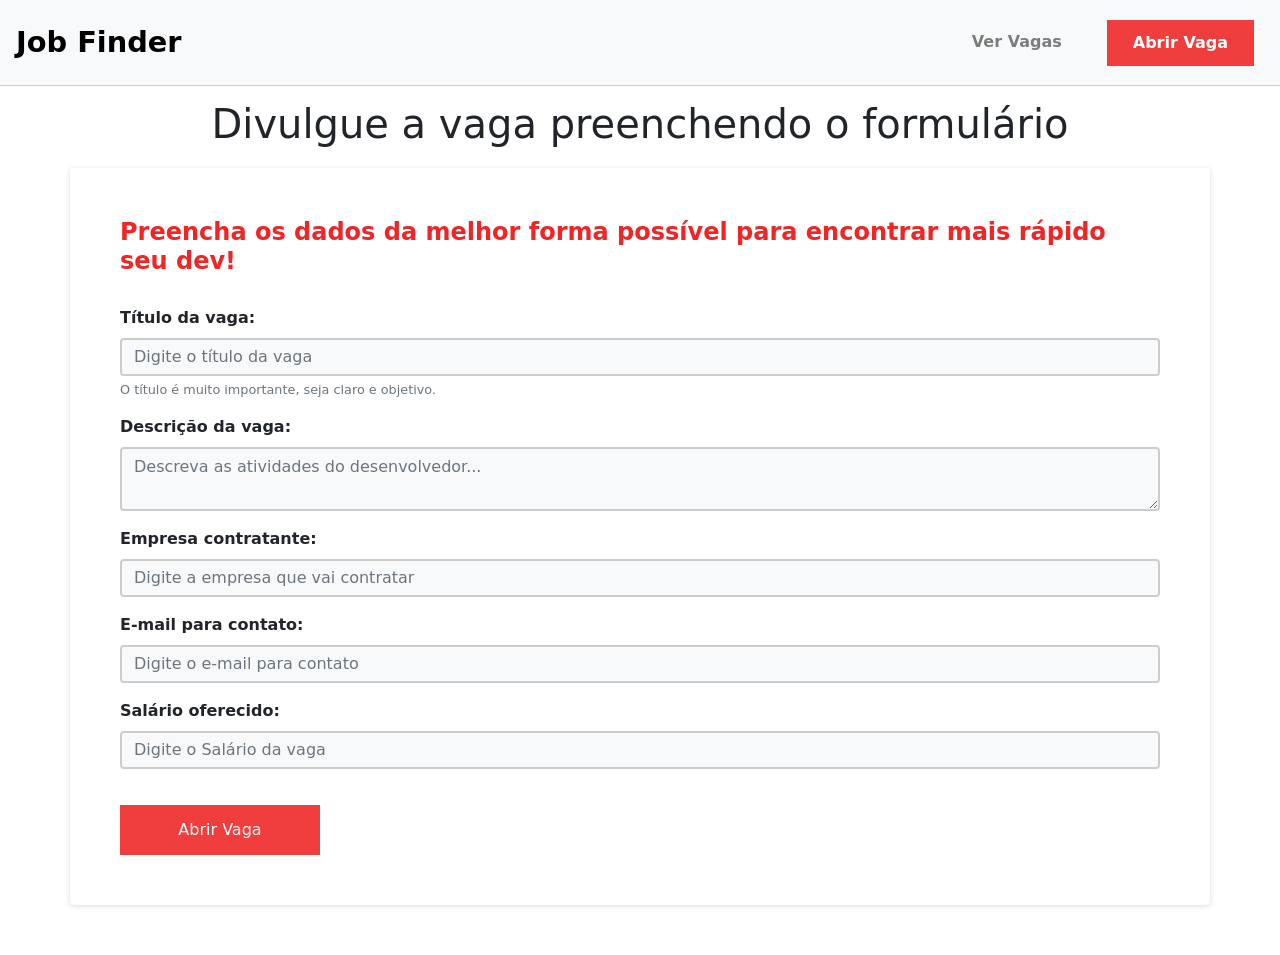
<file: add.html>
<!DOCTYPE html>
<html lang="en">
<head>
  <meta charset="UTF-8">
  <meta name="viewport" content="width=device-width, initial-scale=1.0">
  <meta http-equiv="X-UA-Compatible" content="ie=edge">
  <title>Job Finder</title>
  <link rel="stylesheet" href="https://stackpath.bootstrapcdn.com/bootstrap/4.4.1/css/bootstrap.min.css" integrity="sha384-Vkoo8x4CGsO3+Hhxv8T/Q5PaXtkKtu6ug5TOeNV6gBiFeWPGFN9MuhOf23Q9Ifjh" crossorigin="anonymous">
  <link rel="stylesheet" href="public/css/styles.css">
</head>
<body>
  <header>
    <nav class="navbar fixed-top navbar-expand-lg navbar-light bg-light">
      <a class="navbar-brand" href="index.html">Job Finder</a>
      <button class="navbar-toggler" type="button" data-toggle="collapse" data-target="#navbarNav" aria-controls="navbarNav" aria-expanded="false" aria-label="Toggle navigation">
        <span class="navbar-toggler-icon"></span>
      </button>
      <div class="collapse navbar-collapse" id="navbarNav">
        <ul class="navbar-nav ml-auto">
          <li class="nav-item">
            <a class="nav-link" href="index.html">Ver Vagas</a>
          </li>
          <li class="nav-item">
            <a class="nav-link btn btn-primary" href="add.html">Abrir Vaga</a>
          </li>
        </ul>
      </div>
    </nav>
  </header>
  <div id="add-form-container" class="container">
    <div class="row">
      <div class="col-md-12">
        <h1 class="text-center">Divulgue a vaga preenchendo o formulário</h1>
      </div>
      <div id="form-box" class="col-md-12">
        <h2>Preencha os dados da melhor forma possível para encontrar mais rápido seu dev!</h2>
        <form action="">
          <div class="form-group">
            <label for="title">Título da vaga:</label>
            <input type="text" class="form-control" id="title" name="title" placeholder="Digite o título da vaga" required>
            <small id="titleHelp" class="form-text text-muted">O título é muito importante, seja claro e objetivo.</small>
          </div>
          <div class="form-group">
            <label for="description">Descrição da vaga:</label>
            <textarea type="text" class="form-control" id="description" name="description" placeholder="Descreva as atividades do desenvolvedor..." required></textarea>
          </div>
          <div class="form-group">
            <label for="company">Empresa contratante:</label>
            <input type="text" class="form-control" id="company" name="company" placeholder="Digite a empresa que vai contratar" required>
          </div>
          <div class="form-group">
            <label for="email">E-mail para contato:</label>
            <input type="email" class="form-control" id="email" name="email" placeholder="Digite o e-mail para contato" required>
          </div>
          <div class="form-group">
            <label for="salary">Salário oferecido:</label>
            <input type="text" class="form-control" id="salary" name="salary" placeholder="Digite o Salário da vaga" required>
          </div>
          <input type="hidden" name="new_job" value="1">
          <button type="submit" class="btn btn-primary">Abrir Vaga</button>
        </form>
      </div>
    </div>
  </div>

    <script src="https://cdn.jsdelivr.net/npm/bootstrap@5.3.3/dist/js/bootstrap.bundle.min.js" integrity="sha384-YvpcrYf0tY3lHB60NNkmXc5s9fDVZLESaAA55NDzOxhy9GkcIdslK1eN7N6jIeHz" crossorigin="anonymous"></script>
</body>
</html>
</file>
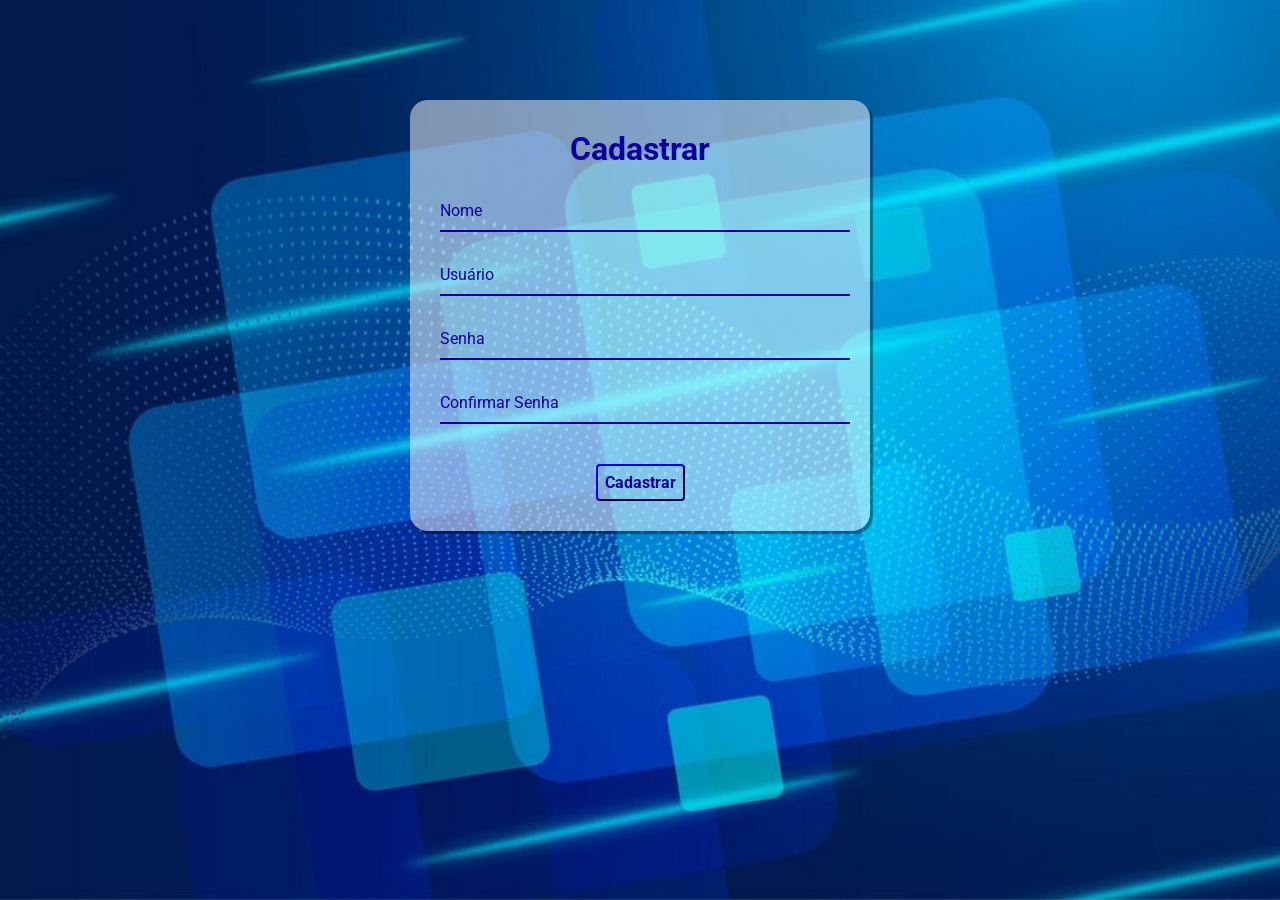
<file: HTML/cadastrar.html>
<!DOCTYPE html>
<html lang="pt-br">
<head>
    <meta charset="UTF-8">
    <meta name="viewport" content="width=device-width, initial-scale=1.0">
    <link rel="stylesheet" href="../public/css/cadastrar.css">
    <title>Cadastrar Usuário</title>
</head>
<body>
    <div class="container">
        <div class="card">
          <h1>Cadastrar</h1>
  
          <div id="msgError"></div>
          <div id="msgSuccess"></div>
  
          <div class="label-float">
            <input type="text" id="nome" placeholder=" " required />
            <label id="labelNome" for="nome">Nome</label>
          </div>
  
          <div class="label-float">
            <input type="text" id="usuario" placeholder=" " required />
            <label id="labelUsuario" for="usuario">Usuário</label>
          </div>
  
          <div class="label-float">
            <input type="password" id="senha" placeholder=" " required />
            <label id="labelSenha" for="senha">Senha</label>
            <i id="verSenha" class="fa fa-eye" aria-hidden="true"></i>
          </div>
  
          <div class="label-float">
            <input type="password" id="confirmSenha" placeholder=" " required />
            <label id="labelConfirmSenha" for="confirmSenha"
              >Confirmar Senha</label
            >
            <i id="verConfirmSenha" class="fa fa-eye" aria-hidden="true"></i>
          </div>
  
          <div class="justify-center">
            <button onclick="cadastrar()">Cadastrar</button>
          </div>
        </div>
      </div>
  <script src="../JS/cadastrar.js"></script>
</body>
</html>
</file>
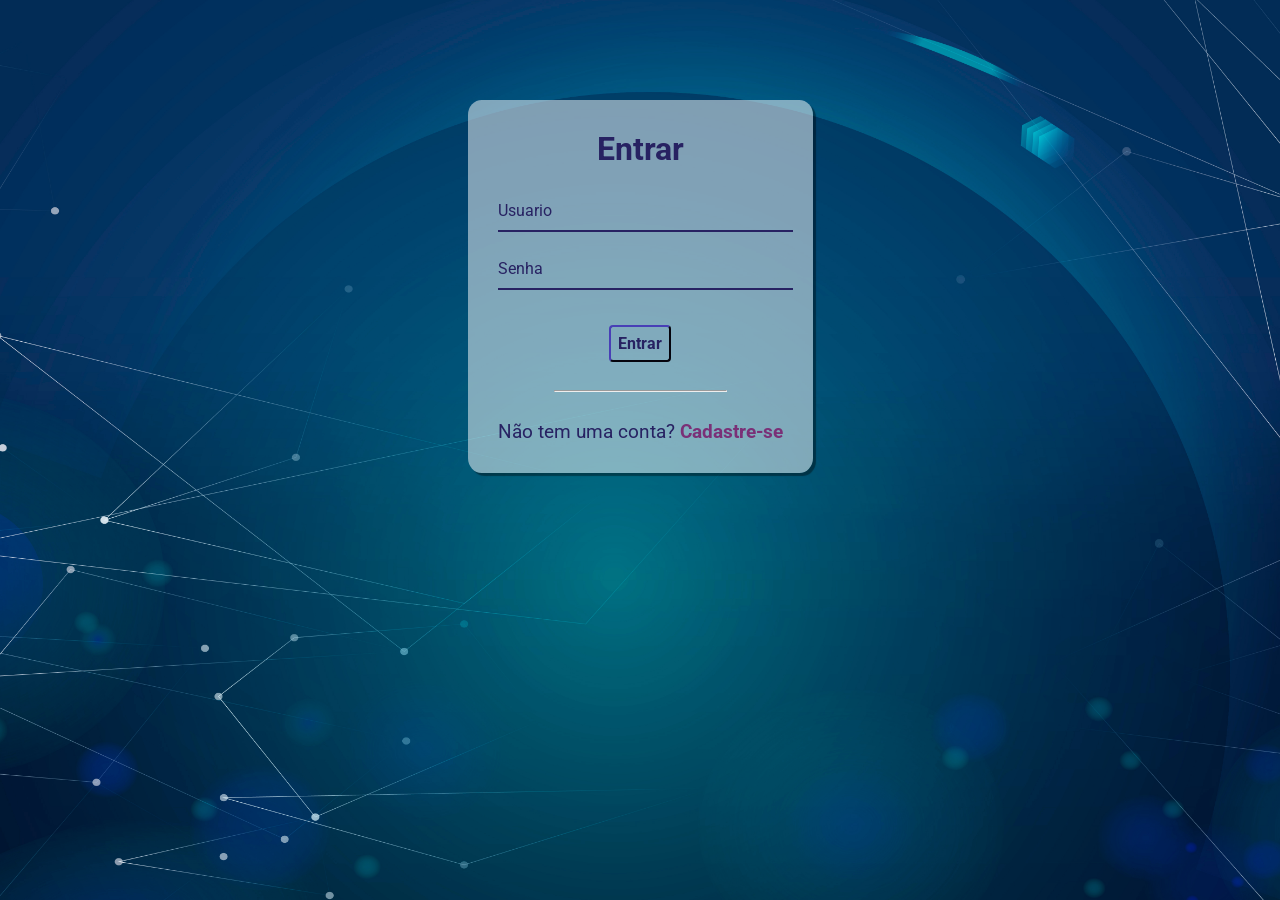
<file: HTML/entrar.html>
<!DOCTYPE html>
<html lang="pt-br">
  <head>
    <meta charset="UTF-8" />
    <meta http-equiv="X-UA-Compatible" content="ie=edge" />
    <meta name="viewport" content="width=device-width, initial-scale=1.0" />
    <link rel="stylesheet" href="../public/css/entrar.css" />
    <title>Entrar</title>
  </head>
  <body>
    <div class="container">
      <div class="card">
        <h1>Entrar</h1>

        <div id="msgError"></div>

        <div class="label-float">
          <input type="text" id="usuario" paceholder="" required />
          <label id="userLabel" for="usuario">Usuario</label>
        </div>

        <div class="label-float">
          <input type="password" id="senha" paceholder="" required />
          <label id="senhaLabel" for="senha">Senha</label>
          <i class="fa fa-eye" aria-hidden="true"></i>
        </div>

        <div class="justify-center">
          <button onclick="entrar()">Entrar</button>
        </div>

        <div class="justify-center">
          <hr />
        </div>

        <p>
          Não tem uma conta?
          <a href="./cadastrar.html"> Cadastre-se </a>
        </p>
      </div>
    </div>

    <script src="../JS/entrar.js"></script>
  </body>
</html>
</file>
<file: public/css/styles.css>
* {
    box-sizing: border-box;
    font-family: system-ui, -apple-system, BlinkMacSystemFont, 'Segoe UI', Roboto, Oxygen, Ubuntu, Cantarell, 'Open Sans', 'Helvetica Neue', sans-serif
  }
  
  /* nav */
  .navbar  {
    padding: 1rem;
    border-bottom: 1px solid #CCC;
  }
  
  .navbar .nav-item a {
    color: #4b5358;
  }
  
  .nav-item {
    margin: 0 10px;
  }
  
  .navbar-expand-lg .navbar-nav .nav-link {
    padding: 10px 25px;
    font-weight: bold;
  }
  
  .navbar .nav-item .btn {
    color: #FFF;
    background-color: #F03E3E;
    border: 1px solid transparent;
    border-radius: 0;
  }
  
  .nav-link.btn.btn-primary:hover, #search-form button:hover, .list-group-item a:hover, #form-box button:hover {
    background-color: #FFF;
    color: #F03E3E;
    border-color: #F03E3E;
  }
  
  .navbar-brand {
    font-size: 1.8rem;         /* Aumenta o tamanho da fonte */
    font-weight: bold;         /* Deixa em negrito */
    color: #000000 !important; /* preto para combinar com o tema */
    text-decoration: none;     /* Remove sublinhado, se houver */
  }
  
  /* banner */
  #top-container {
    padding: 110px;
    background-color: #F7F9FC;
    border-bottom: 4px solid #2e5281;
    margin-bottom: 30px;
    background-image: url("../img/business-pc-img.jpg");
    background-position: 0 70px;
    background-size: cover;
    color: #fffcfc;
  }

#main-title {
  padding: 30px 0;
  font-size: 3rem;
}

#main-subtitle {
  font-size: 1.50rem;
  padding-bottom: 80px;
 
}

/* form */

#search-form {
  padding: 30px 100px;
 
}

#search-form .col-md-10, #search-form .col-md-2 {
  padding: 0;
  
}
  
#search-form input {
  border-top-left-radius: 8px;
  border-bottom-left-radius: 8px;
  overflow: hidden;
  outline: none;
  border-radius: 8px;

}

#search-form button {
  border-top-right-radius: 8px;
  border-bottom-right-radius: 8px;
  margin-left: 5px;
  outline: none;
  border-radius: 8px;
}


/* lista */

#jobs-container {
  padding: 0 100px;
  padding-bottom: 50px;
}

#job-list .list-group-item {
  margin-bottom: 8px;
  border: 1px solid #CCC;
  padding: 15px 80px;
  color: #212529;
  height: 120px;
}

#job-list .list-group-item p {
font-size: 14px;
margin-bottom: 5px;
}

#job-list .list-group-item.new-job {
  border: none;
  background-color: #fff7cc;
}

#jobs-list-title {
  margin-bottom: 35px;
}

.list-group-item img {
  width: 80px;
  border: 1px solid #212529;
  border-radius: 50%;
  background-color: #FFF;
  position: absolute;
  left: -40px;
  top: calc(50% -40px);
}

.list-group-item a {
  position: absolute;
  right: 20px;
  top: 35px;
  height: 50px;
  line-height: 35px;
  background-color: #2a9b4f;
  border: 1px solid transparent;
  border-radius: 0;
  color: #fafafa;
}

.vaga-titulo-container {
  display: flex;
  align-items: center;
  flex-wrap: wrap; /* permite quebrar se a tela for estreita */
  gap: 10px;
}


.vaga-titulo {
  display: flex;
  align-items: center;
  flex-wrap: wrap; /* permite que quebre em telas pequenas */
  gap: 8px; /* espaçamento entre o texto e o selo */
}



.selo-nova {
  background-color: #FFD700;
  color: #000;
  padding: 4px 10px;
  font-weight: bold;
  font-size: 0.8rem;
  border-radius: 4px;
  white-space: nowrap;
 
}


.new-job .new-job-label {
  display: block;
}

.social-icons {
  margin-top: 10px;
}

.social-icons a img {
  width: 40px;
  margin: 0 10px;
  transition: transform 0.3s ease;
}

footer h4 {
  padding-left: 20px;
}

/* add page */

#add-form-container {
  margin-top: 100px;
}

#form-box {
  padding: 50px;
  box-shadow: 0 1px 5px rgba(0,0,0,.15);
  border-radius: 4px;
  background-color: #fff;
  margin-bottom: 50px;
}

#add-form-container h1 {
  margin-bottom: 20px;
}

#add-form-container h2{
  color: #f12525;
  font-weight: bold;
  font-size: 24px;
  margin-bottom: 30px;
}

#add-form-container label {
  font-weight: bold;
}

#add-form-container input, #add-form-container textarea {
  border: 2px solid #CCC;
  background-color: #f8f9fa;
}

#form-box button {
  height: 50px;
  width: 200px;
  background-color: #F03E3E;
  border: 1px solid transparent;
  border-radius: 0;
  margin-top: 20px;
}

/* job-view */

#job-view-container {
  margin-top: 100px;
  display: flex; /* Adiciona flexbox */
  flex-direction: column; /* Alinha os elementos verticalmente */
  align-items: center; /* Centraliza horizontalmente */
  justify-content: center; /* Centraliza verticalmente */
  text-align: center; /* Centraliza o texto */
}

#job-view-container h1 {
  margin-bottom: 30px;
}

#img-container {
  margin-top: 20px;
  margin-bottom: 30px;
}

#img-container img {
  width: 100px;
  border-radius: 50%;
  border: 1px solid #212529;
}

.job-desc {
  width: 60%;
  margin: 0 auto; /* Centraliza horizontalmente */
  text-align: justify; /* Justifica o texto */
}

.bold {
  font-weight: bold;
}

.main-color {
  color: #e62c2c;
}

.back-link {
  border: 1px solid #F03E3E;
  padding: 5px 10px;
  transition: .5s;
}

#job-view-container p {
  text-align: center; /* Centraliza o texto horizontalmente */
  margin: 10px 0; /* Ajusta o espaçamento vertical */
  line-height: 1.5; /* Melhora a legibilidade */
  width: 100%; /* Garante que o parágrafo ocupe toda a largura disponível */
}

.back-link:hover {
  background-color: #F03E3E;
  color: #f8f8f8;
  text-decoration: none;
}

/* responsivo */
 @media(max-width: 481px) {

  /* navbar */
  #navbarNav {
    text-align: center;
  }

  /* home */
  #top-container {
    padding: 50px;
    padding-top: 100px;
  }

  #main-title {
    font-size: 2.2rem;
  }

  #main-subtitle {
    font-size: 1.5rem;
  }

  #search-form {
    padding: 0;
  }

  #jobs-container {
    padding: 20px;
  }

  .list-group-item {
    padding: 15px 85px;
  }

  .list-group-item h2 {
    font-size: 1.2rem;
    width: 80%;
  }

  .list-group-item img {
    width: 50px;
    left: 15px;
    top: calc(50% - 25px) ;
  }

  .new-job .new-job-label {
    display: none;
  }

  /* job view */

  .back-link {
    margin-left: 30px;
  }

  #job-view-container p {
    font-size: 1.3rem;
  }

  .job-desc {
    width: 80%;
  }

  /* add view  */

  #form-box {
    padding:  25px;
  }

  #form-box h2 {
    font-size: 1rem;
    text-align: center;
  }
  
  #form-box button {
    width: 100%;
  }

 }

 .footer {
  background-color: #222;
  color: #fff;
  padding: 20px 0;
  text-align: center;
  margin-top: 40px;
}

.footer-container {
  max-width: 1200px;
  margin: 0 auto;
  padding: 0 20px;
}

.footer-links {
  margin-top: 10px;
}

.footer-links a {
  color: #bbb;
  margin: 0 10px;
  text-decoration: none;
  font-size: 14px;
}

.footer-links a:hover {
  color: #fff;
  text-decoration: underline;
}
</file>
<file: public/css/cadastrar.css>
@import url('https://fonts.googleapis.com/css2?family=Roboto:ital,wght@0,100;0,300;0,400;0,500;0,700;0,900;1,100;1,300;1,400;1,500;1,700;1,900&display=swap');

* {
  margin: 0;
  padding: 0;
  font-family: 'Roboto', sans-serif;
}

body {
  background-image: url("../img/cadastrar-bg.jpg");
  background-repeat: no-repeat;
  background-size: cover;
  background-attachment: fixed
  
}

.container {
  display: flex;
  justify-content: center;
  width: 100%;
  margin-top: 100px;
}

.card {
  background-color: #ffffff80;
  padding: 30px;
  border-radius: 4%;
  box-shadow: 3px 3px 1px 0px #00000060;
  width: 400px;
}

h1{
  text-align: center;
  margin-bottom: 20px;
  color: #0d009c
}

.label-float input{
  width: 100%;
  padding: 5px 5px;
  display: inline-block;
  border: 0;
  border-bottom: 2px solid #0d009c;
  background-color: transparent;
  outline: none;
  min-width: 180px;
  font-size: 16px;
  transition: all .3s ease-out;
  border-radius: 0;
  
}

.label-float{
  position: relative;
  padding-top: 13px;
  margin-top: 5%;
  margin-bottom: 5%;
}

.label-float input:focus{
  border-bottom: 2px solid #4038a0;
}

.label-float label{
  color: #0d009c;
  pointer-event: none;
  position: absolute;
  top: 0;
  left: 0;
  margin-top: 13px;
  transition: all .3s ease-out;
}

.label-float input:focus + label,
.label-float input:valid + label{
  font-size: 13px;
  margin-top: 0;
  color: #4038a0
}

button{
  background-color: transparent;
  border-color: #0d009c;
  color: #0d009c;
  padding: 7px;
  font-weight: bold;
  font-size: 12pt;
  margin-top: 20px;
  border-radius: 4px;
  cursor: pointer;
  outline: none;
  transition: all .4s ease-out;
}

button:hover{
  background-color: #0d009c;
  color: #fff;
}

.justify-center{
  display: flex;
  justify-content: center;
}

.fa-eye{
  position: absolute;
  top: 15px;
  right: 10px;
  cursor: pointer;
  color: #0d009c;
}

#msgError{
  text-align: center;
  color: #ff0000;
  background-color: #ffbbbb;
  padding: 10px;
  border-radius: 4px;
  display: none;
}

#msgSuccess{
  text-align: center;
  color: #00bb00;
  background-color: #bbffbe;
  padding: 10px;
  border-radius: 4px;
  display: none;
}
</file>
<file: public/css/entrar.css>
@import url('https://fonts.googleapis.com/css2?family=Roboto:ital,wght@0,100;0,300;0,400;0,500;0,700;0,900;1,100;1,300;1,400;1,500;1,700;1,900&display=swap');

* {
  margin: 0;
  padding: 0;
  font-family: 'Roboto', sans-serif;
}

body {
  background-image: url("../img/entrar-bg.jpg");
  background-repeat: no-repeat;
  background-size: cover;
  background-attachment: fixed
  
}

.container {
  display: flex;
  justify-content: center;
  width: 100%;
  margin-top: 100px;
}

.card {
  background-color: #ffffff80;
  padding: 30px;
  border-radius: 4%;
  box-shadow: 3px 3px 1px 0px #00000060
}

h1{
  text-align: center;
  margin-bottom: 20px;
  color: #272262
}

.label-float input{
  width: 100%;
  padding: 5px 5px;
  display: inline-block;
  border: 0;
  border-bottom: 2px solid #272262;
  background-color: transparent;
  outline: none;
  min-width: 180px;
  font-size: 16px;
  transition: all .3s ease-out;
  border-radius: 0;
  
}

.label-float{
  position: relative;
  padding-top: 13px;
  margin-top: 5%;
  margin-bottom: 5%;
}

.label-float input:focus{
  border-bottom: 2px solid #4038a0;
}

.label-float label{
  color: #272262;
  pointer-event: none;
  position: absolute;
  top: 0;
  left: 0;
  margin-top: 13px;
  transition: all .3s ease-out;
}

.label-float input:focus + label,
.label-float input:valid + label{
  font-size: 13px;
  margin-top: 0;
  color: #4038a0
}

button{
  background-color: transparent;
  border-color: #272262;
  color: #272262;
  padding: 7px;
  font-weight: bold;
  font-size: 12pt;
  margin-top: 20px;
  border-radius: 4px;
  cursor: pointer;
  outline: none;
  transition: all .4s ease-out;
}

button:hover{
  background-color: #272262;
  color: #fff;
}

.justify-center{
  display: flex;
  justify-content: center;
}

hr{
  margin-top: 10%;
  margin-bottom: 10%;
  width: 60%;
}

p{
  color: #272262;
  font-size: 14pt;
  text-align: center;
}

a{
  color: #7a3077;
  font-weight: bold;
  text-decoration: none;
  transition: all .3s ease-out;
}

a:hover{
  color: #272262;
}

.fa-eye{
  position: absolute;
  top: 15px;
  right: 10px;
  cursor: pointer;
  color: #272262;
}

 #msgError{
  text-align: center;
  color: #ff0000;
  background-color: #ffbbbb;
  padding: 10px;
  border-radius: 4px;
  display: none;
}
</file>
